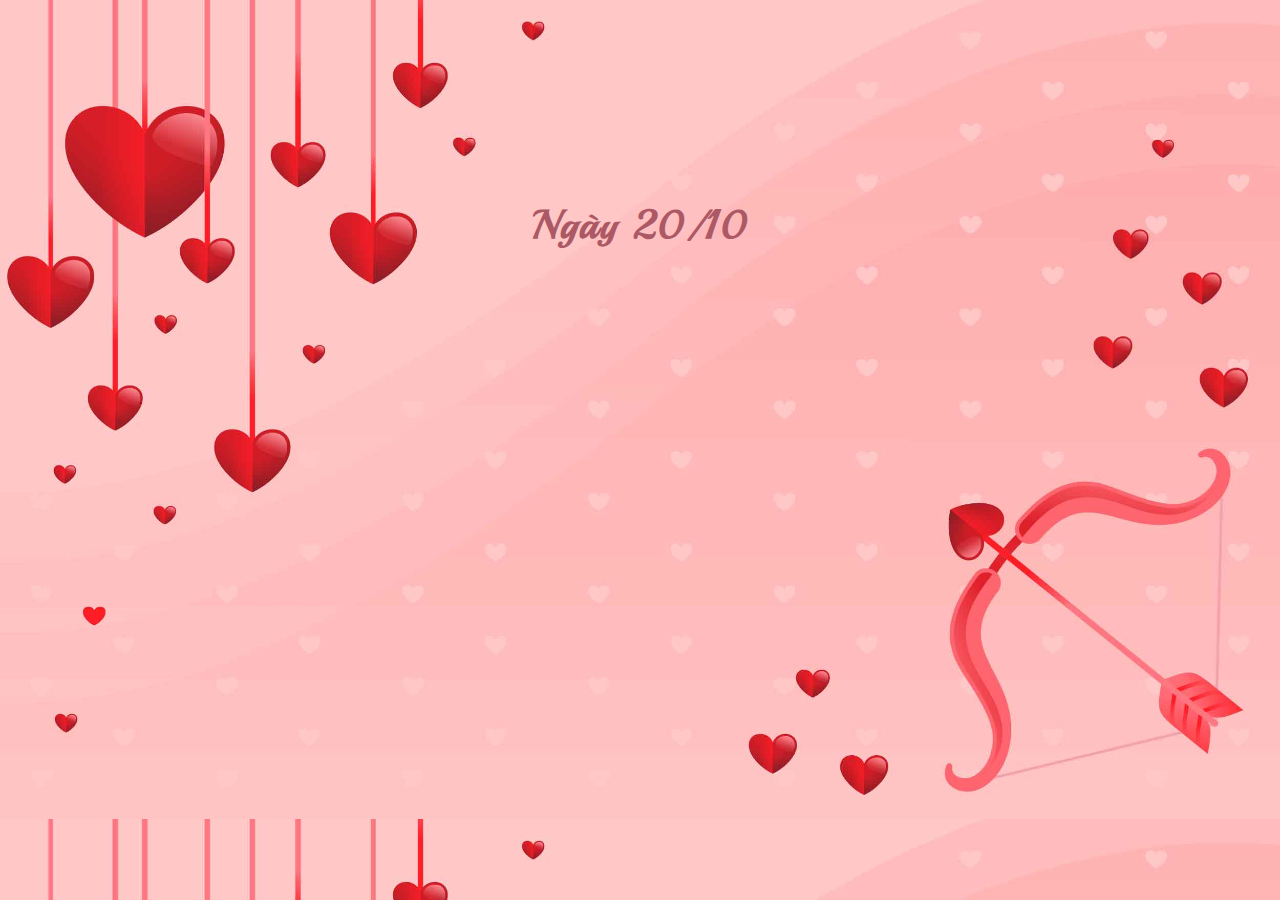
<file: WomensDay/index.html>
<!DOCTYPE html>
<html lang="vi">
<head>
    <meta charset="UTF-8">
    <meta http-equiv="X-UA-Compatible" content="IE=edge">
    <meta name="viewport" content="width=device-width, initial-scale=1.0">
    <link rel="stylesheet" href="style.css">
    <title></title>
</head>
<body>
    <div class="wrapper">
        <div class="title">
            <h2>Ngày 20/10</h2>
        </div>
        <div class="wrapper-heart">
            <div class="box-heart">
                <div class="heart"></div>
                <h3>10A1</h3>
            </div>
        </div>
        <div class="btn">
            <span>Click vào đây đi</span>
        </div>
    </div>
    <script>
          const clickbtn = document.querySelector('.btn')
          clickbtn.addEventListener("click", function(){
          window.location.href = 'matrix-pro.html'
    })
    </script>
</body>
</html>
</file>
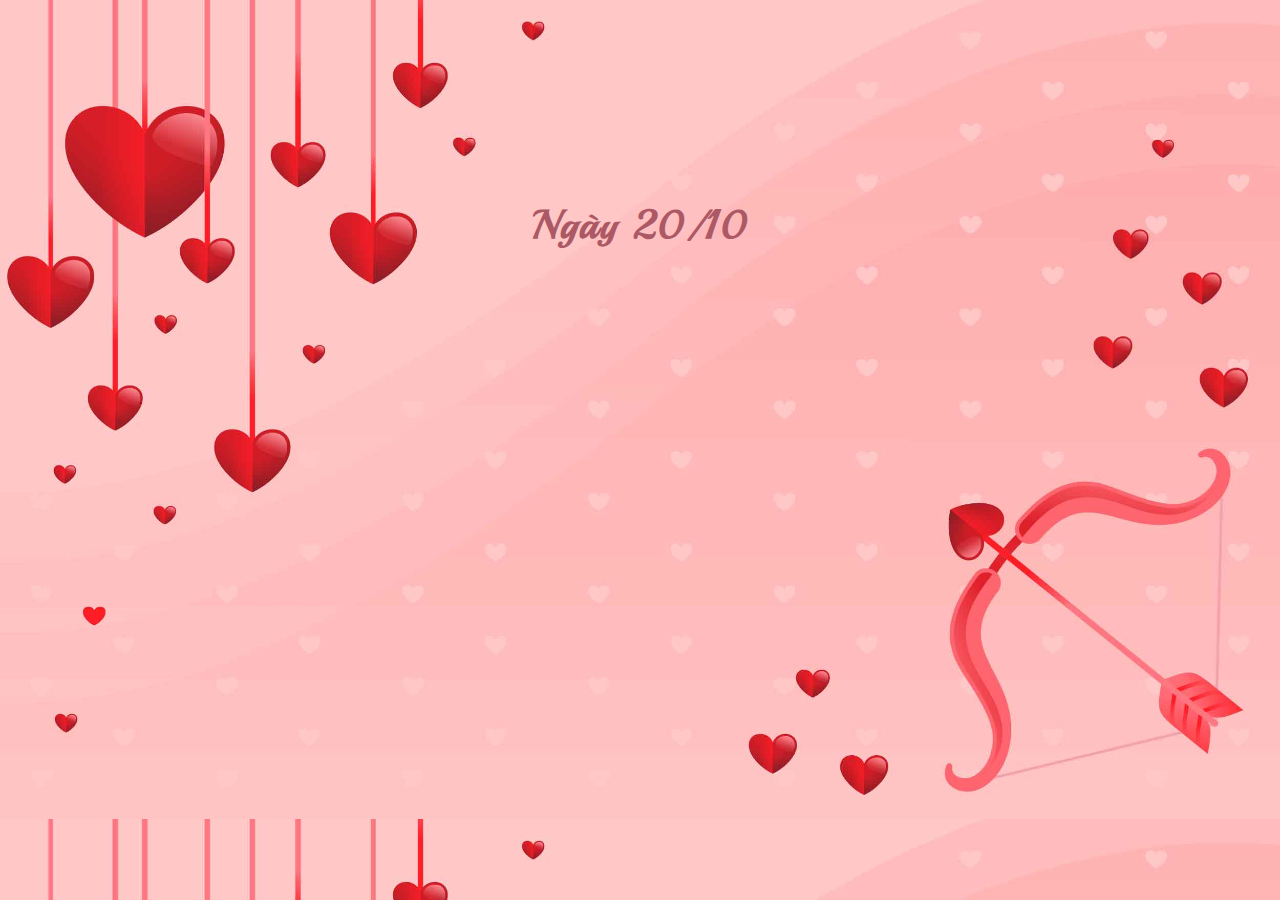
<file: WomensDay/index0.html>
<!DOCTYPE html>
<html lang="vi">
<head>
    <meta charset="UTF-8">
    <meta http-equiv="X-UA-Compatible" content="IE=edge">
    <meta name="viewport" content="width=device-width, initial-scale=1.0">
    <link rel="stylesheet" href="style.css">
    <title></title>
</head>
<body>
    <div class="wrapper">
        <div class="title">
            <h2>Ngày 20/10</h2>
        </div>
        <div class="wrapper-heart">
            <div class="box-heart">
                <div class="heart"></div>
                <h3>10A1</h3>
            </div>
        </div>
        <div class="btn">
            <span>Click vào đây đi</span>
        </div>
    </div>
    <script>
          const clickbtn = document.querySelector('.btn')
          clickbtn.addEventListener("click", function(){
          window.location.href = 'matrix-pro.html'
    })
    </script>
</body>
</html>
</file>
<file: WomensDay/style.css>
@import url('https://fonts.googleapis.com/css2?family=Dancing+Script:wght@500;600&family=Montserrat:wght@900&family=Poppins:wght@500&display=swap');
@import url('https://fonts.googleapis.com/css2?family=Playball&display=swap');
@import url('https://fonts.googleapis.com/css2?family=Dancing+Script:wght@500;600;700&family=Pacifico&display=swap');
*{
    margin: 0;
    padding: 0;
    box-sizing: border-box;
}
body{
    background: url('bgr2.jpg');
    background-size: cover;
}
.wrapper{
    display: flex;
    justify-content: center;
    align-items: center;
    min-height: 50vh;
    flex-direction: column;
}
.wrapper .title{
    text-align: center;
    animation: title 2s linear;
}
@keyframes title{
    0%{
        opacity: 0;
        transform: translateY(-300px);
    }
    100%{
        opacity: 1;
        transform: translateY(0px);
    }
}
.wrapper .title h1{
    font-family: 'Pacifico', cursive;
    font-size: 40px;
    color: #fd8bb9;
}
.wrapper .title h2{
    font-family: 'Playball', cursive;
    font-size: 40px;
    letter-spacing: 2px;
    color: #AC5865;
}
.wrapper .title h3{
    font-family: 'Pacifico', cursive;
    font-size: 40px;
    color: #1bb7f5;
}
.wrapper .wrapper-heart{
    width: 250px;
    height: 250px;
    position: absolute;
    cursor: pointer;
    visibility: hidden;
    animation: boxheart 3s forwards;
    animation-delay: 3s;
    transition: all 1s;
}
@keyframes boxheart{
    0%{
        opacity: 0;
    }
    100%{
        visibility: visible;
        opacity: 1;
    }
}
.wrapper .box-heart{
    width: 250px;
    height: 250px;
    display: flex;
    justify-content: center;
    align-items: center;
    position: absolute;
    margin-top: 180px;
    cursor: pointer;
    animation: heart 1s alternate infinite;
}
@keyframes heart{
    0%{
        transform: scale(0.9);
    }
    100%{
        transform: scale(1.1);
    }
}
.wrapper .box-heart .heart{
    position: absolute;
    width: 100px;
    height: 100px;
    background: red;
    transform: rotate(45deg);
    box-shadow: 0 0 20px red;
}
.wrapper .box-heart .heart::before{
    position: absolute;
    content: '';
    width: 100px;
    height: 100px;
    background: red;
    left: -50%;
    border-radius: 50%;
    box-shadow: 0 0 20px red;
}
.wrapper .box-heart .heart::after{
    position: absolute;
    content: '';
    width: 100px;
    height: 100px;
    background: red;
    top: -50%;
    border-radius: 50%;
    box-shadow: 0 0 20px red;
}
.box-heart h3{
    position: absolute;
    font-size: 35px;
    font-family: 'Poppins', sans-serif;
    letter-spacing: 4px;
    color: white;
    margin-top: -10%;
    /* filter: blur(1px); */
    text-align: center;
    display: none;
    transition: all 1s;
    text-transform: uppercase;
    text-shadow: 0 0 10px aqua,
                0 0 20px aqua,
                0 0 30px aqua,
                0 0 40px aqua,
                0 0 80px aqua,
                0 0 100px aqua,
                0 0 200px aqua;
    animation: textheart 1s linear;
}
@keyframes textheart{
    0%{
        opacity: 0;
        transform: scale(0.2);
    }
    100%{
        opacity: 1;
        transform: scale(1);
    }
}
.box-heart:hover h3{
    display: block;
}
.wrapper .btn{
    position: absolute;
    margin-top: 60%;
    padding: 10px 15px;
    border:3px solid red;
    border-radius: 8px;
    cursor: pointer;
    opacity: 0;
    font-family: 'Poppins', sans-serif;
    animation: btn 2s forwards;
    animation-delay: 4s;
    transition: all 1s;
}
@keyframes btn{
    0%{
        opacity: 0;
    }
    100%{
        opacity: 1;
    }
}
.wrapper .btn:hover{
    background-color: red;
    color: white;
    visibility: visible;
    box-shadow: 2px 2px 10px rgb(255, 0, 0, 0.7);
}
</file>
